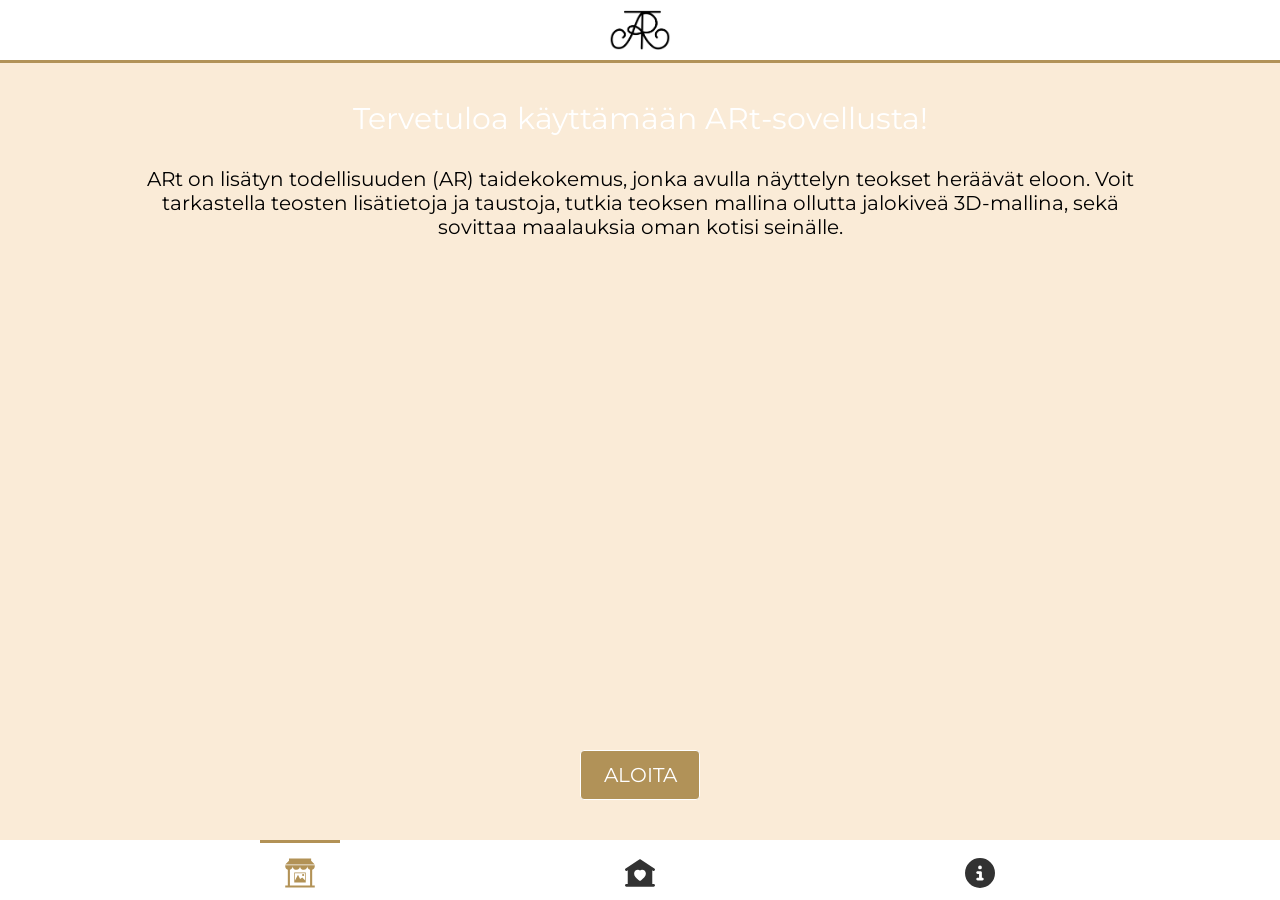
<file: index.html>
<!DOCTYPE html>
<html lang="en">
<head>
    <meta charset="UTF-8">
    <meta name="viewport" content="width=device-width, initial-scale=1.0">
    <meta name="author" content="Kaisa Juhola">

    <link rel="icon" href="assets/images/favicon.ico">
    <link rel="stylesheet" href="css/style.css">

    <title>ARt - Art on your wall</title>
</head>

<body>
    <header>
        <img src="assets/images/ARt_logo.png" class="logo">
    </header>

    <div class="welcome">
        <h1>Tervetuloa käyttämään ARt-sovellusta!</h1>
        <p>ARt on lisätyn todellisuuden (AR) taidekokemus, jonka avulla näyttelyn teokset heräävät eloon. Voit tarkastella teosten lisätietoja ja taustoja, tutkia teoksen mallina ollutta jalokiveä 3D-mallina, sekä sovittaa maalauksia oman kotisi seinälle.</p>

    </div>

    <a href="artgallery.html">
        <button class="welcomeButton">ALOITA</button>
    </a>
    <div class="bottomNavigation" id="bottomNavigation">
        <div class="navButton active" id="galleryButton">
            <img src="svg/art-gallery.svg" class="icon gallery active">
        </div>

        <div class="navButton" id="homeButton">
            <a href="artwall.html">
                <img src="svg/house-svgrepo-com.svg" class="icon home">
            </a>
        </div>

        <div class="navButton" id="guideButton">
            <a href="tutorial.html">
                <img src="svg/circle-info-solid.svg" class="icon info">
            </a>
        </div>
    </div>
    
</body>
</html>
</file>
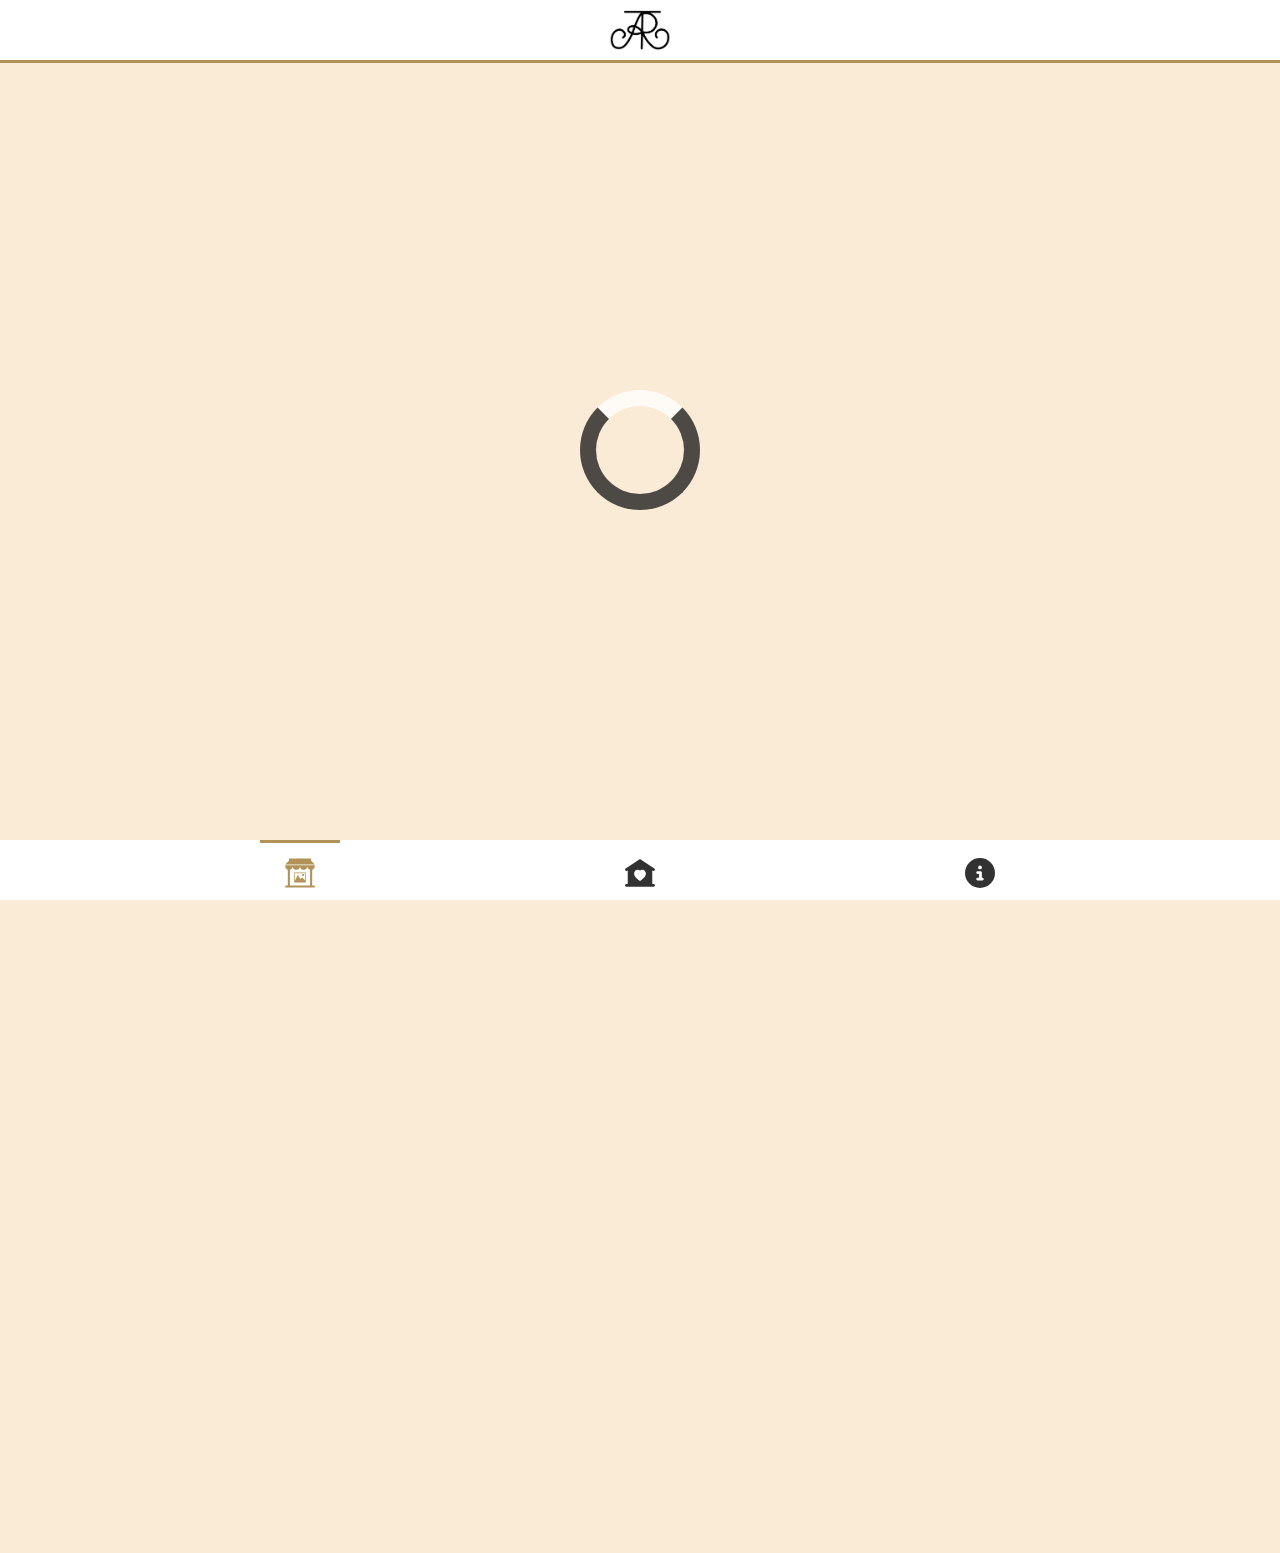
<file: artgallery.html>
<!DOCTYPE html>
<html lang="en">
<head>
    <meta charset="UTF-8">
    <meta name="viewport" content="width=device-width, initial-scale=1.0">
    <meta name="author" content="Kaisa Juhola">

    <link rel="icon" href="assets/images/favicon.ico">
    <link rel="stylesheet" href="css/style.css">

    <script type="importmap">
    {
      "imports": {
	    "three": "https://unpkg.com/three@0.132.0/build/three.module.js",
        "three/addons/": "https://unpkg.com/three@0.132.0/examples/jsm/"
      }
    }
    </script>
    <title>ARt - Art on your wall</title>
</head>

<body class="galleryBody">
    <header>
        <img src="assets/images/ARt_logo.png" class="logo">
    </header>

    <div class="ar-container" id="ar-container">
        <div class="artName" id="artName"></div>
        <div class="content-wrapper" id="content-wrapper">
            <div class="content-close" id="content-close">✕</div>
            <div class="content technical" id="content-technical"></div>
            <div class="content gemstone" id="content-gemstone"></div>
            <div class="content actress" id="content-actress"></div>
        </div>
        <div class="ar-buttons" id="ar-buttons">
            <div class="arArtBtn" id="arArtBtn"><img src="svg/painting.svg" class="arIcon art"></div>
            <div class="arGemBtn" id="arGemBtn"><img src="svg/diamond.svg" class="arIcon gem"></div>
            <div class="arActressBtn" id="arActressBtn"><img src="svg/film-projector.svg" class="arIcon star"></div>
        </div>
    </div>
    <div class="bottomNavigation" id="bottomNavigation">
        <div class="navButton active" id="galleryButton">
            <img src="svg/art-gallery.svg" class="icon gallery active">
        </div>

        <div class="navButton" id="homeButton">
            <a href="artwall.html">
                <img src="svg/house-svgrepo-com.svg" class="icon home">
            </a>
        </div>

        <div class="navButton" id="guideButton">
            <a href="tutorial.html">
                <img src="svg/circle-info-solid.svg" class="icon info">
            </a>
        </div>
    </div>

    <script src="https://tyynekaisa.github.io/ARt-app/libs/mindar/mindar-image-three.prod.js"></script>
    <script type="module" src="js/main.js"></script>
    
</body>
</html>
</file>
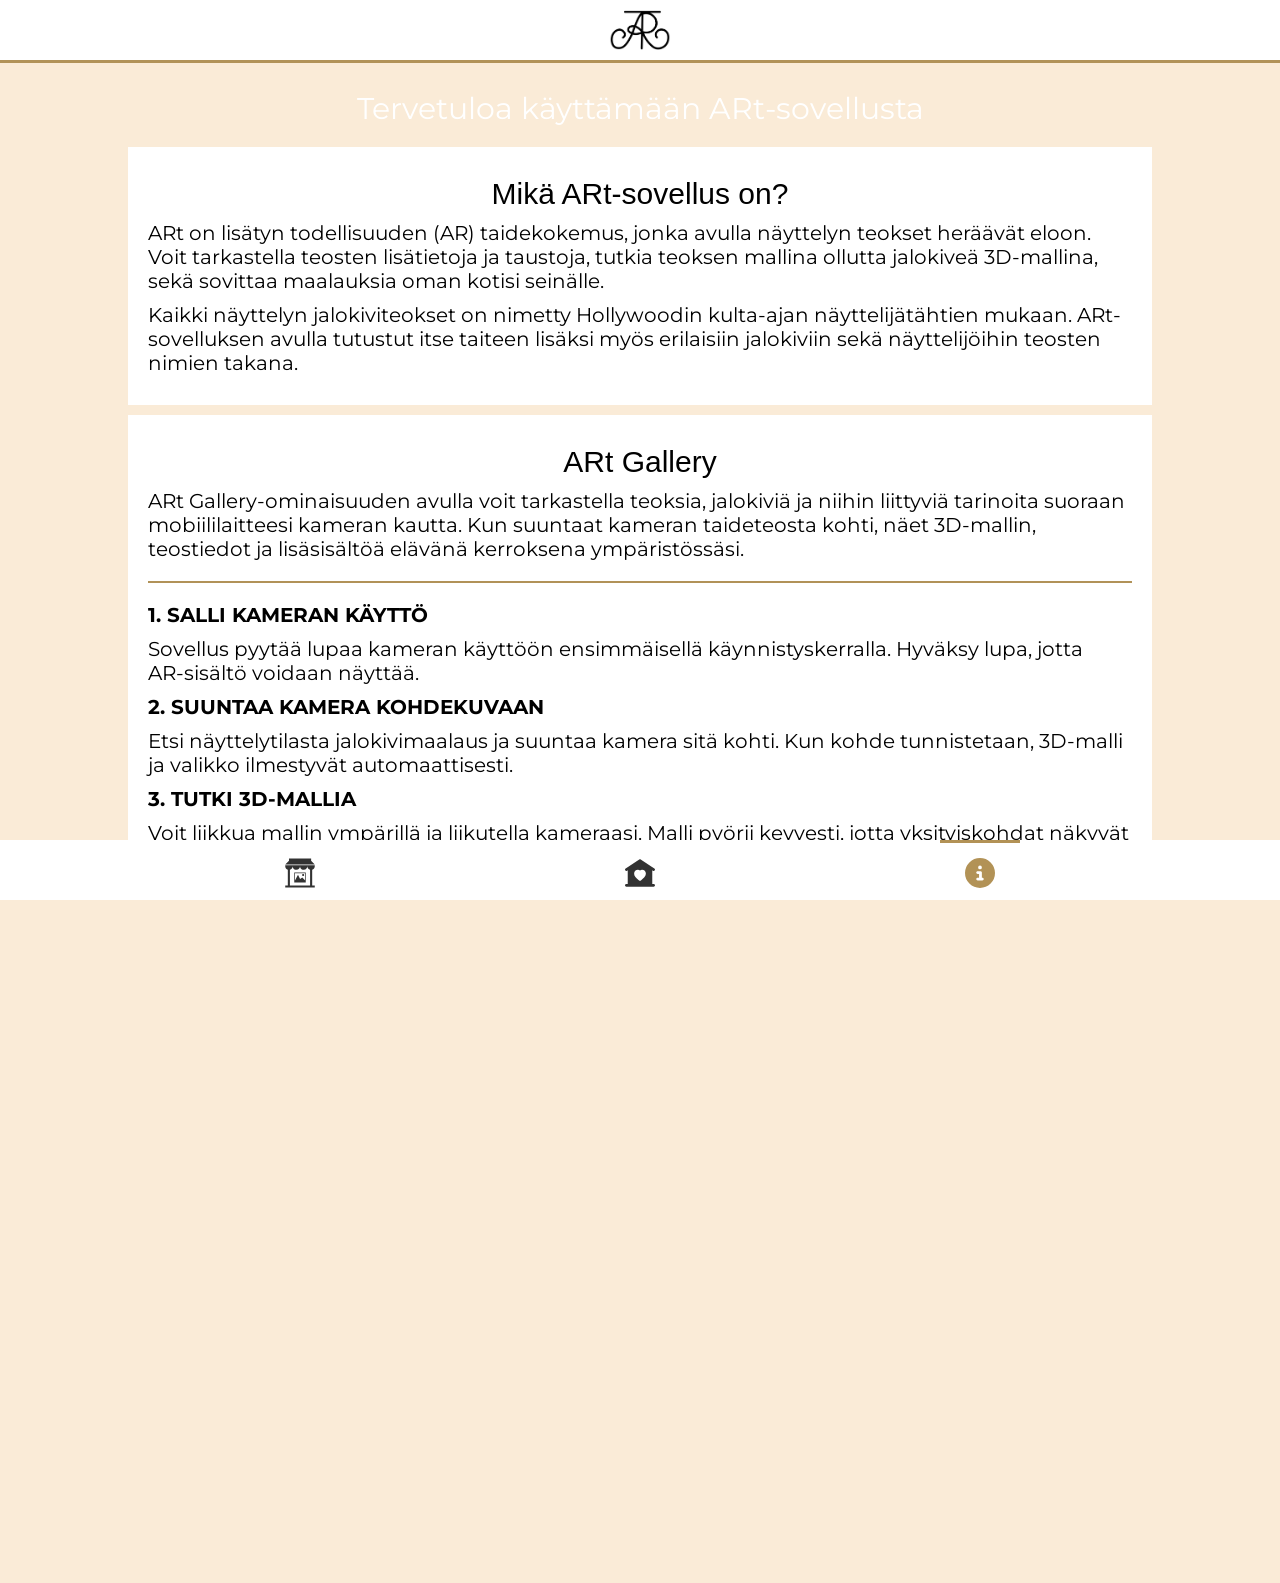
<file: tutorial.html>
<!DOCTYPE html>
<html lang="en">
<head>
    <meta charset="UTF-8">
    <meta name="viewport" content="width=device-width, initial-scale=1.0">
    <meta name="author" content="Kaisa Juhola">

    <link rel="icon" href="assets/images/favicon.ico">
    <link rel="stylesheet" href="css/style.css">

    <title>ARt - Art on your wall</title>
</head>

<body class="guidebody">
    <header>
        <img src="assets/images/ARt_logo.png" class="logo">
    </header>

    <div class="tutorial-container">
        <h1>Tervetuloa käyttämään ARt-sovellusta</h1>
        <div class="tutorial quideARt">
            <h2>Mikä ARt-sovellus on?</h2>
            <p>ARt on lisätyn todellisuuden (AR) taidekokemus, jonka avulla näyttelyn teokset heräävät eloon. Voit tarkastella teosten lisätietoja ja taustoja, tutkia teoksen mallina ollutta jalokiveä 3D-mallina, sekä sovittaa maalauksia oman kotisi seinälle.</p>
            <p>Kaikki näyttelyn jalokiviteokset on nimetty Hollywoodin kulta-ajan näyttelijätähtien mukaan. ARt-sovelluksen avulla tutustut itse taiteen lisäksi myös erilaisiin jalokiviin sekä näyttelijöihin teosten nimien takana.</p>
        </div>
        <div class="tutorial ARt-gallery">
            <h2>ARt Gallery</h2>
            <p>ARt Gallery-ominaisuuden avulla voit tarkastella teoksia, jalokiviä ja niihin liittyviä tarinoita suoraan mobiililaitteesi kameran kautta. Kun suuntaat kameran taideteosta kohti, näet 3D‑mallin, teostiedot ja lisäsisältöä elävänä kerroksena ympäristössäsi.</p>
            <hr>
            <h3>1. Salli kameran käyttö</h3>
            <p>Sovellus pyytää lupaa kameran käyttöön ensimmäisellä käynnistyskerralla. Hyväksy lupa, jotta AR‑sisältö voidaan näyttää.</p>
            <h3>2. Suuntaa kamera kohdekuvaan</h3>
            <p>Etsi näyttelytilasta jalokivimaalaus ja suuntaa kamera sitä kohti. Kun kohde tunnistetaan, 3D‑malli ja valikko ilmestyvät automaattisesti.</p>
            <h3>3. Tutki 3D‑mallia</h3>
            <p>Voit liikkua mallin ympärillä ja liikutella kameraasi. Malli pyörii kevyesti, jotta yksityiskohdat näkyvät selkeästi.</p>
            <h3>4. Avaa lisäsisältö</h3>
            <p>Kun kohde on tunnistettu, näet kolme painiketta:</p>
                <div class="tutorial-iconrow"><img src="svg/painting.svg" class="tutorialIcon"> <p>teoksen tekniset tiedot</p></div>
                <div class="tutorial-iconrow"><img src="svg/diamond.svg" class="tutorialIcon"> <p>kiven ominaisuudet ja taustat</p></div>
                <div class="tutorial-iconrow"><img src="svg/film-projector.svg" class="tutorialIcon"> <p>teoksen nimen esikuvana olevan näyttelijän esittely</p></div>
            </ul>
        </div>
        <div class="tutorial ARt-wall">
            <h2>ARt Wall</h2>
            <hr>
            <p>ARt Wall‑ominaisuuden avulla voit kokeilla, miltä teokset näyttäisivät omalla seinälläsi. ARt Wall auttaa hahmottamaan moten teos sopii tilaan ennen ostopäätöstä.</p>
            <h3>Näin käytät ARt Wallia</h3>
            <ul>
                <li>Valitse teos, jonka haluat sovittaa seinälle</li>
                <li>Aktivoi ARt‑tila (START AR-painike)</li>
                <li>Suuntaa kameraa kotisi seinää kohti niin että ruudulle ilmestyy target-ympyrä</li>
                <li>Napauta ruutua ja teos ilmestyy seinälle oikeassa mittasuhteessa</li>
                <li>Voit lisätä seinälle niin monta eri teosta kuin haluat</li>
                <li>Klikkaamalla samaa teosta uudelleen, voit siirtää sitä seinällä</li>
            </ul>
        </div>
    </div>

    <div class="bottomNavigation" id="bottomNavigation">
        <div class="navButton" id="galleryButton">
            <a href="artgallery.html">
                <img src="svg/art-gallery.svg" class="icon gallery">
            </a>
        </div>

        <div class="navButton" id="homeButton">
            <a href="artwall.html">
                <img src="svg/house-svgrepo-com.svg" class="icon home">
            </a>
        </div>

        <div class="navButton active" id="guideButton">
            <img src="svg/circle-info-solid.svg" class="icon info active">
        </div>
    </div>
    
</body>
</html>
</file>
<file: css/style.css>
@import "https://fonts.googleapis.com/css?family=Montserrat|Great+Vibes|Syncopate";

* {
    box-sizing: border-box;
}

html, body {
    overflow: hidden;
    height: 100%;
    width: 100%;
}

body {
    margin: 0;
    padding: 0;
    background-color: antiquewhite;
}

.galleryBody {
    position: fixed;
    inset: 0;
}

h1 {
    font-family: "Syncopate", sans-serif;
    font-weight: lighter;
    color: #FFF;
    margin: 0;
    font-size: 150px;
    font-weight: 400;
    text-align: center;
}

h2 {
    font-family: "Syncopate", sans-serif;
    text-align: center;
    font-weight: lighter;
    margin: 0;
    margin-top: 10px;
    font-weight: 400;
    font-size: 50px;
}

h3 {
    font-family: "Syncopate", sans-serif;
    font-size: 27px;
    margin: 0;
    text-align: center;
    text-transform: uppercase;
}

p {
    font-family: Montserrat, sans-serif;
    font-size: 25px;
    margin: 10px 0;
}

hr {
 border: 1px solid #b19258;
 margin: 20px 0;

}

table, th, td {
    font-family: Montserrat, sans-serif;
    font-size: 25px;
    border: none;
    text-align: left;
    padding-bottom: 10px;
}

td {
    padding-left: 20px;
}

header {
    position: fixed;
    width: 100vw;
    left: 0;
    right: 0;
    top: 0;
    height: 63px;
    background-color: #fff;
    display: flex;
    align-items: center;
    justify-content: space-evenly;
    z-index: 100003;
    border-bottom: 3px solid #b19258;
    pointer-events: auto;
}

.logo {
    height: 40px;
    width: auto;

}

.welcome {
    width: 80%;
    margin: 0 auto;
    text-align: center;
}

.welcome h1 {
    font-size: 30px;
    font-family: "Montserrat", sans-serif;
    text-align: center;
    margin-top: 100px;
    margin-bottom: 30px;
}

.welcome p {
    font-size: 20px;
    font-family: "Montserrat", sans-serif;
}

.welcomeButton {
    position: absolute;
    bottom: 100px;
    padding: 12px 6px;
    border: 1px solid rgb(255, 255, 255);
    border-radius: 4px;
    background: #b19258;
    color: rgb(255, 255, 255);
    font-family: "Montserrat", sans-serif;
    font-size: 20px;
    text-align: center;
    opacity: 1;
    outline: none;
    cursor: pointer;
    left: calc(50% - 60px);
    width: 120px;
    transition: all 0.3s ease;
}

.welcomeButton:hover {
    transform: scale(1.1);
}

.ar-container {
    height: auto;
    width: 1000px;
    visibility: hidden;
    z-index: 0;
}

.artName {
    opacity: 0;
    transform: scale(0.9);
    transition: all 0.5s ease;
}

.content-wrapper{
    width: 1000px;  /* Säädä kokoa */
    min-height: 550px;
    /* display: block; */
    position: relative;
    margin: 10px 0 30px;
    z-index: 10;
}

.actress, .technical, .gemstone {
    display: none;
    width: 800px;
    min-height: 550px;
    background-color: #fff;
    align-self: center;
    padding: 10px 30px;
    border: 3px solid #b19258;
    border-radius: 10px;
    margin: 0 auto;
    opacity: 0;
    transform: scale(0.8);
    transition: all 0.5s ease;
    z-index: 10;
}

.technical hr {
    margin-bottom: 40px;
}

.gemstone h2 {
    font-size: 40px;
}

.content-close {
    position: absolute;
    top: 20px;
    right: 130px;
    font-size: 40px;
    cursor: pointer;
    z-index: 5;
    opacity: 0;
    transform: scale(0.8);
    transition: all 0.5s ease;
}

.ar-buttons {
    width: 60%;
    margin: 0 auto;
    display: flex;
    flex-direction: row;
    align-items: center;
    justify-content: space-evenly;
}

.arArtBtn, .arGemBtn, .arActressBtn{
    background-color:antiquewhite;
    height: 100px;
    width: 100px;
    border: 3px solid #b19258;
    border-radius: 10px;
    transition: 0.3s ease;
    align-items: center;
    justify-content: center;
    cursor: pointer;
    opacity: 0;
    transform: scale(0.5);
    transition: all 0.5s ease;
}

.arIcon {
    display: block;
    margin: 18px auto;
    height: 60%;
    width: auto;
}

.visible {
    display: block;
    opacity: 1;
    transform: scale(1);
}

.bottomNavigation {
    position: fixed;
    width: 100vw;
    left: 0;
    right: 0;
    bottom: 0;
    height: 60px;
    background-color: #fff;
    display: flex;
    align-items: center;
    justify-content: space-evenly;
    z-index: 100003;
    pointer-events: auto;
}

.navButton {
    height: 60px;
    width: 80px;
    display: block;
    line-height: 80px;
    text-align: center;
    border-top: solid 3px white;
}

.navButton.active {
    border-top: solid 3px #b19258;
}

.icon {
    height: 30px;
    width: auto;
    transition: 0.3s ease;
    opacity: 0.8;
    cursor: pointer;
}

.icon:hover, .icon:active {
    transform: scale(1.2);
    -webkit-transform: scale(1.2);
    -ms-transform: scale(1.2);
    transition: 0.3s ease;
    opacity: 1;
}

.active {
    filter: brightness(0) saturate(100%) invert(68%) sepia(9%) saturate(2035%) hue-rotate(1deg) brightness(87%) contrast(81%);
    opacity: 1;
}

.active:hover, .active:active {
    transform: scale(1);
    -webkit-transform: scale(1);
    -ms-transform: scale(1);
}


/* ARt Wall alasivu */

.artwallbody {
    background-image: url("../assets/images/background.jpg");
    background-position: center;
    background-repeat: no-repeat;
    background-size: cover
}

.modelMenu {
    width: 100%;
    background-color: antiquewhite;
    position: fixed;
    top: 0px;
    display: flex;
    flex-direction: column;
    align-content: center;
    padding: 10px 0;
    transition: 0.3s ease;
    z-index: 100002;
    pointer-events: auto;
}

.modelMenu.open {
    top: 60px;
    transition: 0.3s ease;
}

.menuBtn {
    font-family: Montserrat, sans-serif;
    font-size: 15px;
    display: flex;
    background: none;
    border: none;
    cursor: pointer;
    align-self: center;
}

.menuBtn p {
    font-size: 15px;
    margin: 0; 
}

.menuTextOpen, .menuTextClose {
    display: inline-block;
}

.hide {
    display: none;
}

.menuArrow {
    width: 20px;
    height: 20px;
    transition: transform 0.3s ease;
}

.modelMenu.open .menuArrow {
    transform: rotate(180deg);
}

.slider.open {
    top: 60px;
}


#modelList {
    list-style: none;
    display: flex;
    gap: 10px;
    padding: 0;
    margin: 0;
    overflow-x: auto;
    overflow-y: hidden;
    scroll-snap-type: x mandatory;
    -webkit-overflow-scrolling: touch; /* iOS smooth scroll */
}

#modelList li {
    flex: 0 0 auto;
    scroll-snap-align: start;
    position: relative;
    display: block;
    text-align: center;
}

#modelList li img.menu-image {
    height: 50px;
    width: auto;
    cursor: pointer;
    transition: transform 0.2s;
}

#modelList li img.menu-image:hover {
    transform: scale(1.05);
}

/* Checkmark-ikonin tyylit */
.checkmark-icon {
    position: absolute;
    top: 10px;
    left: 50%;
    transform: translateX(-50%);
    width: 25px;
    height: 25px;
    display: none;
    pointer-events: none;
    filter: brightness(0) invert(1) drop-shadow(0px 2px 4px rgba(0,0,0,0.5));
}

#modelList li.selected img.menu-image {
    transform: scale(1.05);
    opacity: 0.6;

}
#modelList li.selected .checkmark-icon {
    display: block;
    transform: translateX(-50%);
}


button#ARButton {
    bottom: 100px !important;
    left: calc(50% - 60px) !important;
    background-color: #b19258 !important;
    opacity: 1 !important;
    width: 120px !important;
    font-size: 20px !important;
    transition: 0.3s ease;
    z-index: 100002 !important;
}

button#ARButton:hover {
    transform: scale(1.1);
}

/* canvas {
    z-index: 100;
} */

/* Tutorial-sivu */

.guidebody {
    overflow-y: auto;
}

.tutorial-container {
    width: 80%;
    margin: 90px auto;
}

.tutorial {
    background-color: #fff;
    padding: 20px;
    margin-bottom: 10px;
}

.tutorial-container h1 {
    font-size: 30px;
    font-family: "Montserrat", sans-serif;
    margin-bottom: 20px;
}

.tutorial h2 {
    font-size: 30px;
}

.tutorial h3 {
    font-size: 20px;
    text-align: left;
    font-family: "Montserrat", sans-serif;
}

.tutorial p, .tutorial li {
    font-size: 20px;
    font-family: "Montserrat", sans-serif;
}

.tutorial-iconrow {
    display: flex;
}
.tutorialIcon {
    width: 20px;
    margin-right: 10px;
}
</file>
